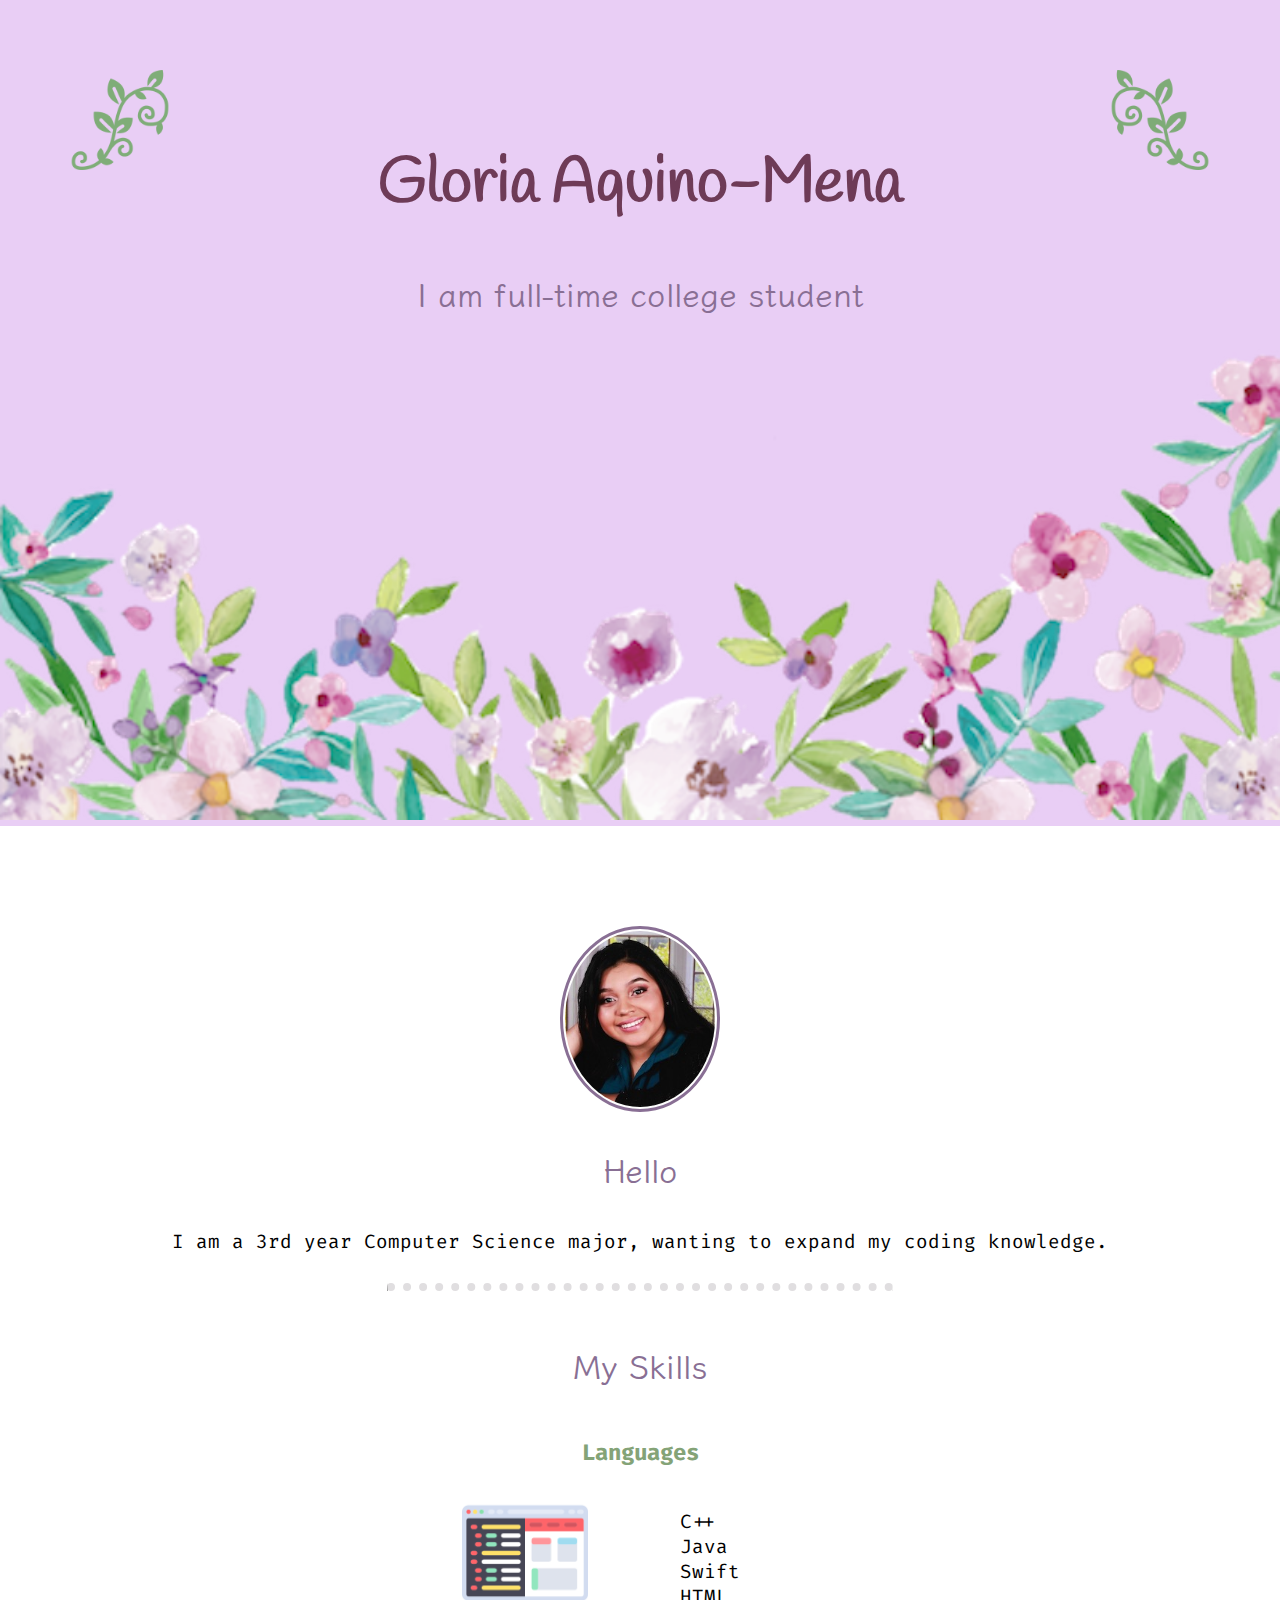
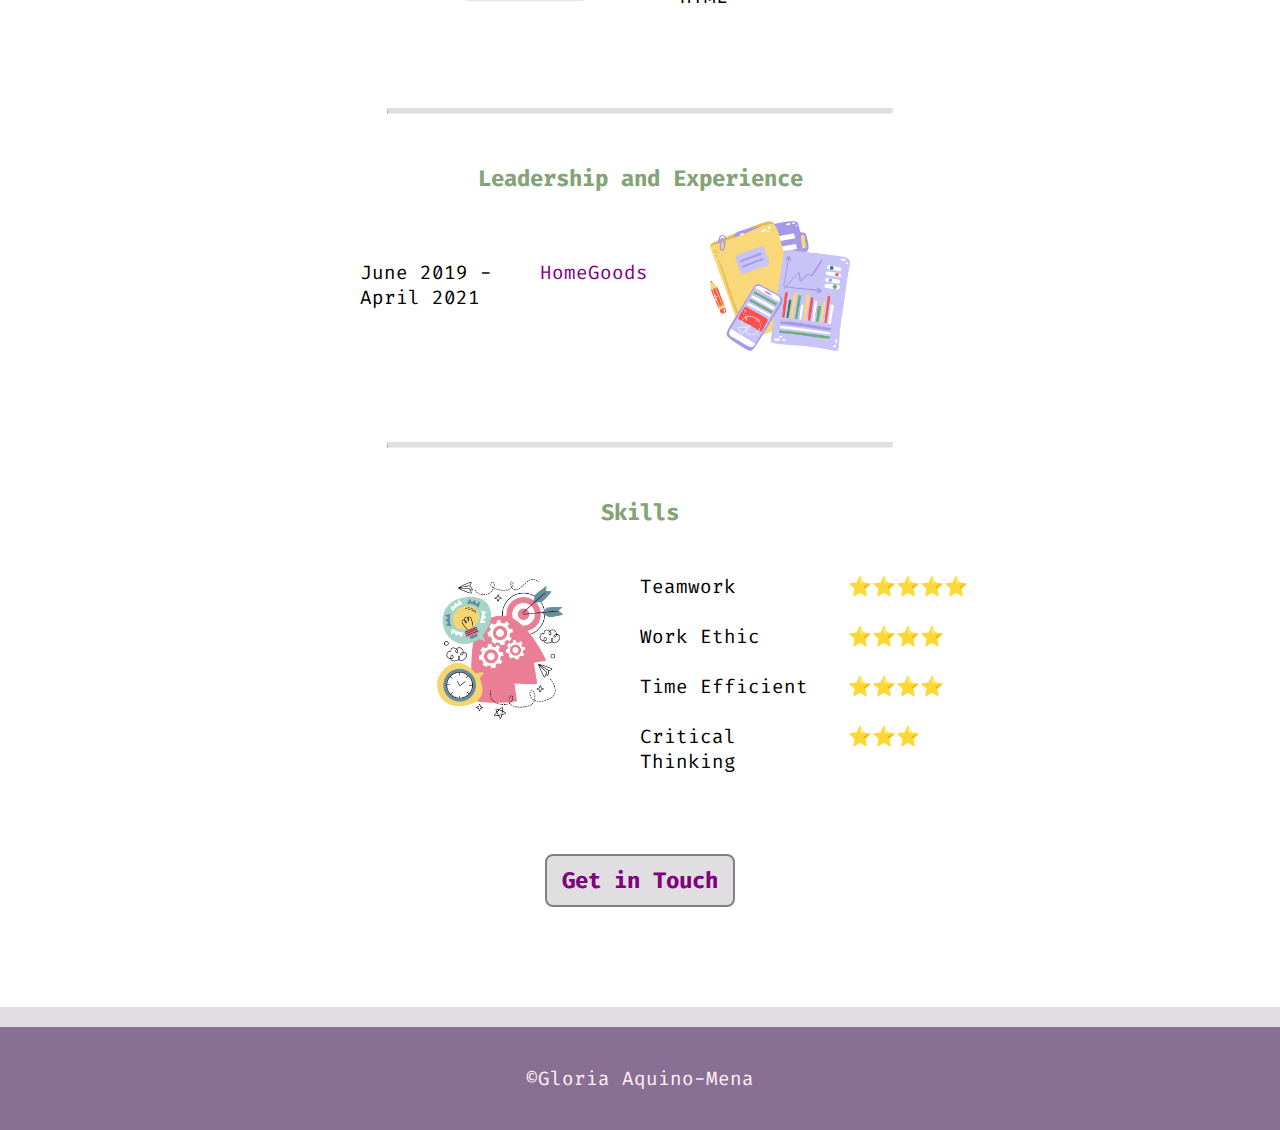
<file: index.html>
<!DOCTYPE html>
<html lang="en">
<head>
    <meta charset="UTF-8">
    <meta http-equiv="X-UA-Compatible" content="IE=edge">
    <meta name="viewport" content="width=device-width, initial-scale=1.0">
    <link rel="preconnect" href="https://fonts.googleapis.com">
    <link rel="preconnect" href="https://fonts.gstatic.com" crossorigin>
    <link href="https://fonts.googleapis.com/css2?family=Fira+Code&family=Handlee&family=Klee+One:wght@600&display=swap" rel="stylesheet">
    <link rel="stylesheet" href="css/style.css">
    <title>Gloria Aquino-Mena</title>
</head>
<body>
    <div class="top">
        <img src="images/flower1.png" alt="flower1" class="flower1">
        <img src="images/flower2.png" alt="flower2" class="flower2">
        <h1>Gloria Aquino-Mena</h1>
        <h2>I am full-time college student</h2>
        <img src="images/floral-border.png" alt="floral-border" class="floral-border">
    </div>

    <div class="middle">
        <img src="images/gloria.jpeg" alt="Gloria Aquino-Mena" class="self-image">

        <h2>Hello</h2>
        <p>I am a 3rd year Computer Science major, wanting to expand my coding knowledge.</p>

        <hr class="hr1">

        <h2>My Skills</h2>

        <div class="row">
            <h3>Languages</h3>
            <div class="column left">
                <img src="images/coding.png" alt="coding" class="coding-img">
            </div>
            <div class="column right">
                <ul>
                    <li>C++</li>
                    <li>Java</li>
                    <li>Swift</li>
                    <li>HTML</li>
                </ul>
            </div>
        </div>

        <hr>

        <div class="row">
            <h3>Leadership and Experience</h3>
            <div class="column left">
                <dl>
                    <br>
                    <div class="column left"><dt>June 2019 - April 2021</dt></div>
                    <div class="column right"><dd><a href="https://www.homegoods.com">HomeGoods</a></dd></div>
                </dl>
            </div>
            <div class="column right">
                <img src="images/work-experience.png" alt="work experience" class="experience-img">
            </div>
        </div>

        <hr>

            <div class="row">
                <h3>Skills</h3>
                <div class="column left">
                    <img src="images/skills-img.png" alt="skills" class="skills-img">
                </div>
                <div class="column right">
                    <dl>
                        <div class="row2">                   
                            <div class="column left2"><dt>Teamwork</dt></div>
                            <div class="column right2"><dd>⭐️⭐️⭐️⭐️⭐️</dd></div>
                        </div>
                        <div class="row2">
                            <div class="column left2"><dt>Work Ethic</dt></div>
                            <div class="column right2"><dd>⭐️⭐️⭐️⭐️</dd></div>
                        </div>
                        <div class="row2">
                            <div class="column left2"><dt>Time Efficient</dt></div>
                            <div class="column right2"><dd>⭐️⭐️⭐️⭐️</dd></div>    
                        </div>
                        <div class="row2">
                            <div class="column left2"><dt>Critical Thinking</dt></div>
                            <div class="column right2"><dd>⭐️⭐️⭐️</dd></div>    
                        </div>
                    </dl>
                </div>
            </div>

        <h3><a class="contact-button" href="contact.html">Get in Touch</a></h3>
    </div>

    <hr class="hr2">
    <div class="bottom">
        <p>&copyGloria Aquino-Mena</p>
    </div>
</body>
</html>
</file>
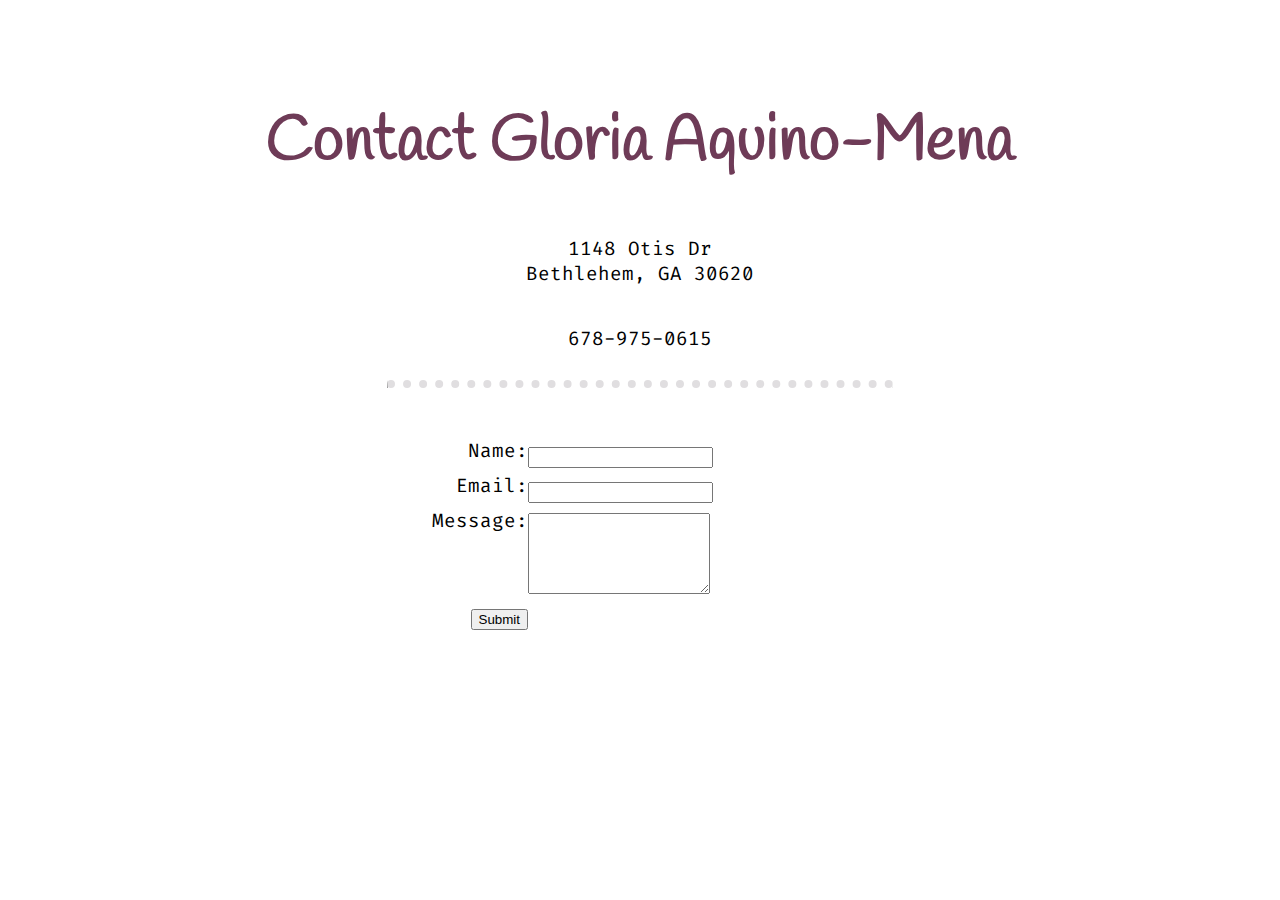
<file: contact.html>
<!DOCTYPE html>
<html lang="en">
<head>
    <meta charset="UTF-8">
    <meta http-equiv="X-UA-Compatible" content="IE=edge">
    <meta name="viewport" content="width=device-width, initial-scale=1.0">
    <link rel="preconnect" href="https://fonts.googleapis.com">
    <link rel="preconnect" href="https://fonts.gstatic.com" crossorigin>
    <link href="https://fonts.googleapis.com/css2?family=Fira+Code&family=Handlee&family=Klee+One:wght@600&display=swap" rel="stylesheet">
    <link rel="stylesheet" href="css/style.css">
    <title>Contact Gloria Aquino-Mena</title>
</head>
<body>
    <div class="middle">
    <h1>Contact Gloria Aquino-Mena</h1>
    <p>1148 Otis Dr <br>
       Bethlehem, GA 30620</p>
    
    <p>678-975-0615</p>

    <hr class="hr1">

    <div class="row">
        <form action="mailto:gla80212@uga.edu" method="post">
            <div class="column left3"><label for="name">Name:</label></div>
            <div class="column right3"><input type="text" id="name" name="name"></div>

            <div class="column left3"><label for="email">Email:</label></div>
            <div class="column right3"><input type="email" id="email" name="email"></div>

            <div class="column left3"><label for="message">Message:</label></div>
            <div class="column right3"><textarea id="message" name="message" rows="5" cols="20"> </textarea></div>

            <div class="column left3"><input type="submit" value="Submit"></div>
        </form>
    </div>
</body>
</html>
</file>
<file: css/style.css>
body {
    margin: 0;
    font-family: 'Fira Code', monospace;
    text-align: center;
    font-size: 1.2em;
}

h1 {
    font-family: 'Handlee', cursive;
    color: #6e3b57;
    font-size: 3.3em;
}

h2 {
    font-family: 'Klee One', cursive;
    color: #896f94;
    font-size: 1.7em;
}

h3 {
   color: #84a377;
}

p {
    padding: 10px;
}

ul {
    list-style-type: none;
    text-align: left;
}

dt {
    text-align: left;
}

dd {
    text-align: left;
}

hr {
    border-top: solid #e0dee0 5px;
    width: 45%;
}

hr.hr1 {
    border-top: dotted #e0dee0 8px;
    width: 45%;
    border-bottom: none;
    margin-bottom: 50px;
}

hr.hr2 {
    margin: 0;
    border: solid #e0dee0 10px;
    width: 100%;
}

a:link {
    color: purple;
    text-decoration: none;
}

a:visited {
    color: #ba8cb5;
}

a:hover {
    color: #84a377;
}

a:active {
    color: #e9cef5;
}

.top {
    position: relative;
    background-color: #e9cef5;
    padding: 100px 0 0 0;
}

.middle {
    margin: 100px 80px;
}

.bottom {
    color: lavenderblush;
    background-color: #896f94;
    padding: 10px;
    margin: 0px;
}

.contact-button {
    background-color: #e0dee0; 
    display: inline-block;
    padding: 10px 15px;
    border: 2px solid gray;
    text-decoration: none;
    text-align: center;
    border-radius: 8px;
}

.flower1 {
    width: 100px;
    position: absolute;
    top: 70px;
    right: 70px;
}

.flower2 {
    width: 100px;
    position: absolute;
    top: 70px;
    left: 70px;
}

.floral-border {
    width: 100%;
}

.self-image {
    padding: 2px; 
    width: 150px;
    border: 3px solid #896f94;
    border-radius: 100%;
}

.coding-img {
    width: 45%;
    margin-left: 50px;
}

.experience-img {
    width: 50%;
}

.skills-img {
    width: 50%;
    margin-top: 30px;
}

.row {
    width: 50%;
    margin: 50px auto 80px auto;
}

.row2 {
    width: 50%;
    margin: 25px 0 25px 0;
}

.column {
    display: inline-block;
}

.left {
    float: left;
    width: 50%;
}

.right {
    width: 50%;
}

.left2 {
    float: left;
    width: 120%;
}

.right2 {
    width: 0%;
}

.left3 {
    float: left;
    width: 30%;
    text-align: right;
}

.right3 {
    width: 70%;
    margin: 5px 0;
    text-align: left;
}
</file>
